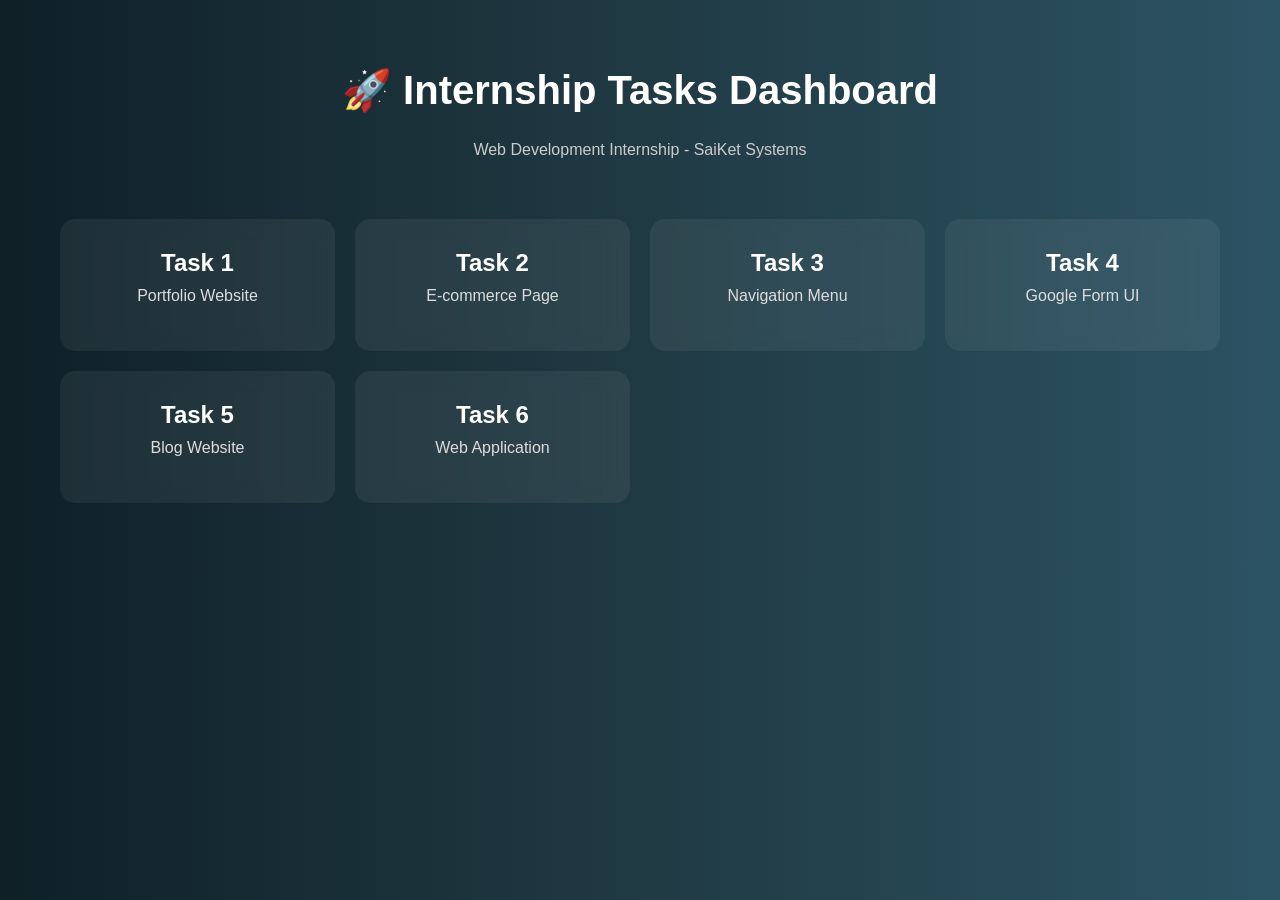
<file: index.html>
<!DOCTYPE html>
<html lang="en">
<head>
  <meta charset="UTF-8">
  <title>Internship Task Dashboard</title>
  <link rel="stylesheet" href="style.css">
</head>
<body>

  <div class="container">
    <h1>🚀 Internship Tasks Dashboard</h1>
    <p class="subtitle">Web Development Internship - SaiKet Systems</p>

    <div class="grid">
      <a href="./Task1-Portfolio/" class="card">
  <h2>Task 1</h2>
  <p>Portfolio Website</p>
</a>

<a href="./Task2-Ecommerce/" class="card">
  <h2>Task 2</h2>
  <p>E-commerce Page</p>
</a>

<a href="./Task3-Navbar/" class="card">
  <h2>Task 3</h2>
  <p>Navigation Menu</p>
</a>

<a href="./Task4-Form/" class="card">
  <h2>Task 4</h2>
  <p>Google Form UI</p>
</a>

<a href="./Task5-Blog/" class="card">
  <h2>Task 5</h2>
  <p>Blog Website</p>
</a>

<a href="./Task6-WebApp/" class="card">
  <h2>Task 6</h2>
  <p>Web Application</p>
</a>

      

    </div>
  </div>

</body>
</html>
</file>
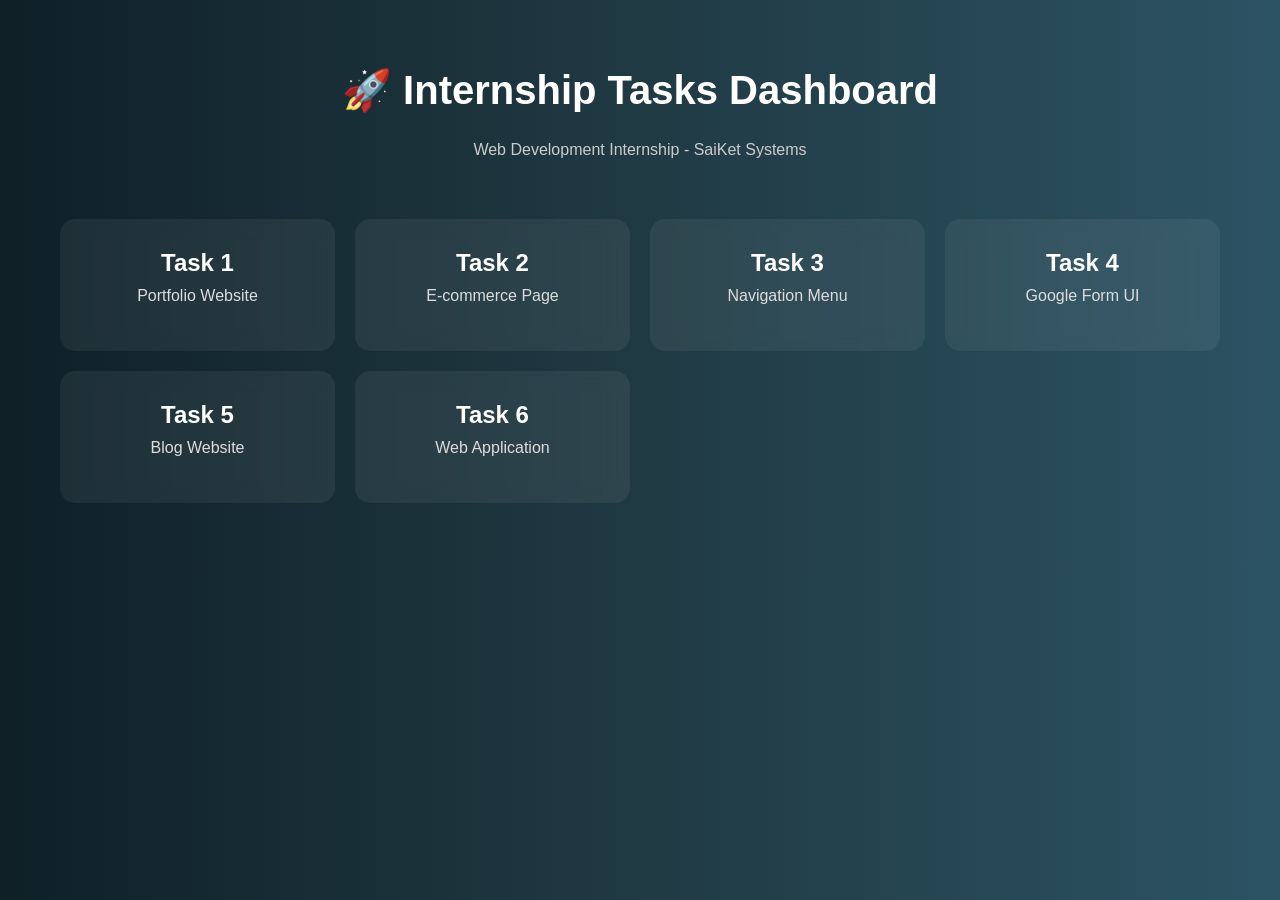
<file: FrontSheet/index.html>
<!DOCTYPE html>
<html lang="en">
<head>
  <meta charset="UTF-8">
  <title>Internship Task Dashboard</title>
  <link rel="stylesheet" href="style.css">
</head>
<body>

  <div class="container">
    <h1>🚀 Internship Tasks Dashboard</h1>
    <p class="subtitle">Web Development Internship - SaiKet Systems</p>

    <div class="grid">

      <a href="../Task1-Portfolio/index.html" class="card">
        <h2>Task 1</h2>
        <p>Portfolio Website</p>
      </a>

      <a href="../Task2-Ecommerce/index.html" class="card">
        <h2>Task 2</h2>
        <p>E-commerce Page</p>
      </a>

      <a href="../Task3-Navbar/index.html" class="card">
        <h2>Task 3</h2>
        <p>Navigation Menu</p>
      </a>

      <a href="../Task4-Form/index.html" class="card">
        <h2>Task 4</h2>
        <p>Google Form UI</p>
      </a>

      <a href="../Task5-Blog/index.html" class="card">
        <h2>Task 5</h2>
        <p>Blog Website</p>
      </a>

      <a href="../Task6-WebApp/index.html" class="card">
        <h2>Task 6</h2>
        <p>Web Application</p>
      </a>

    </div>
  </div>

</body>
</html>
</file>
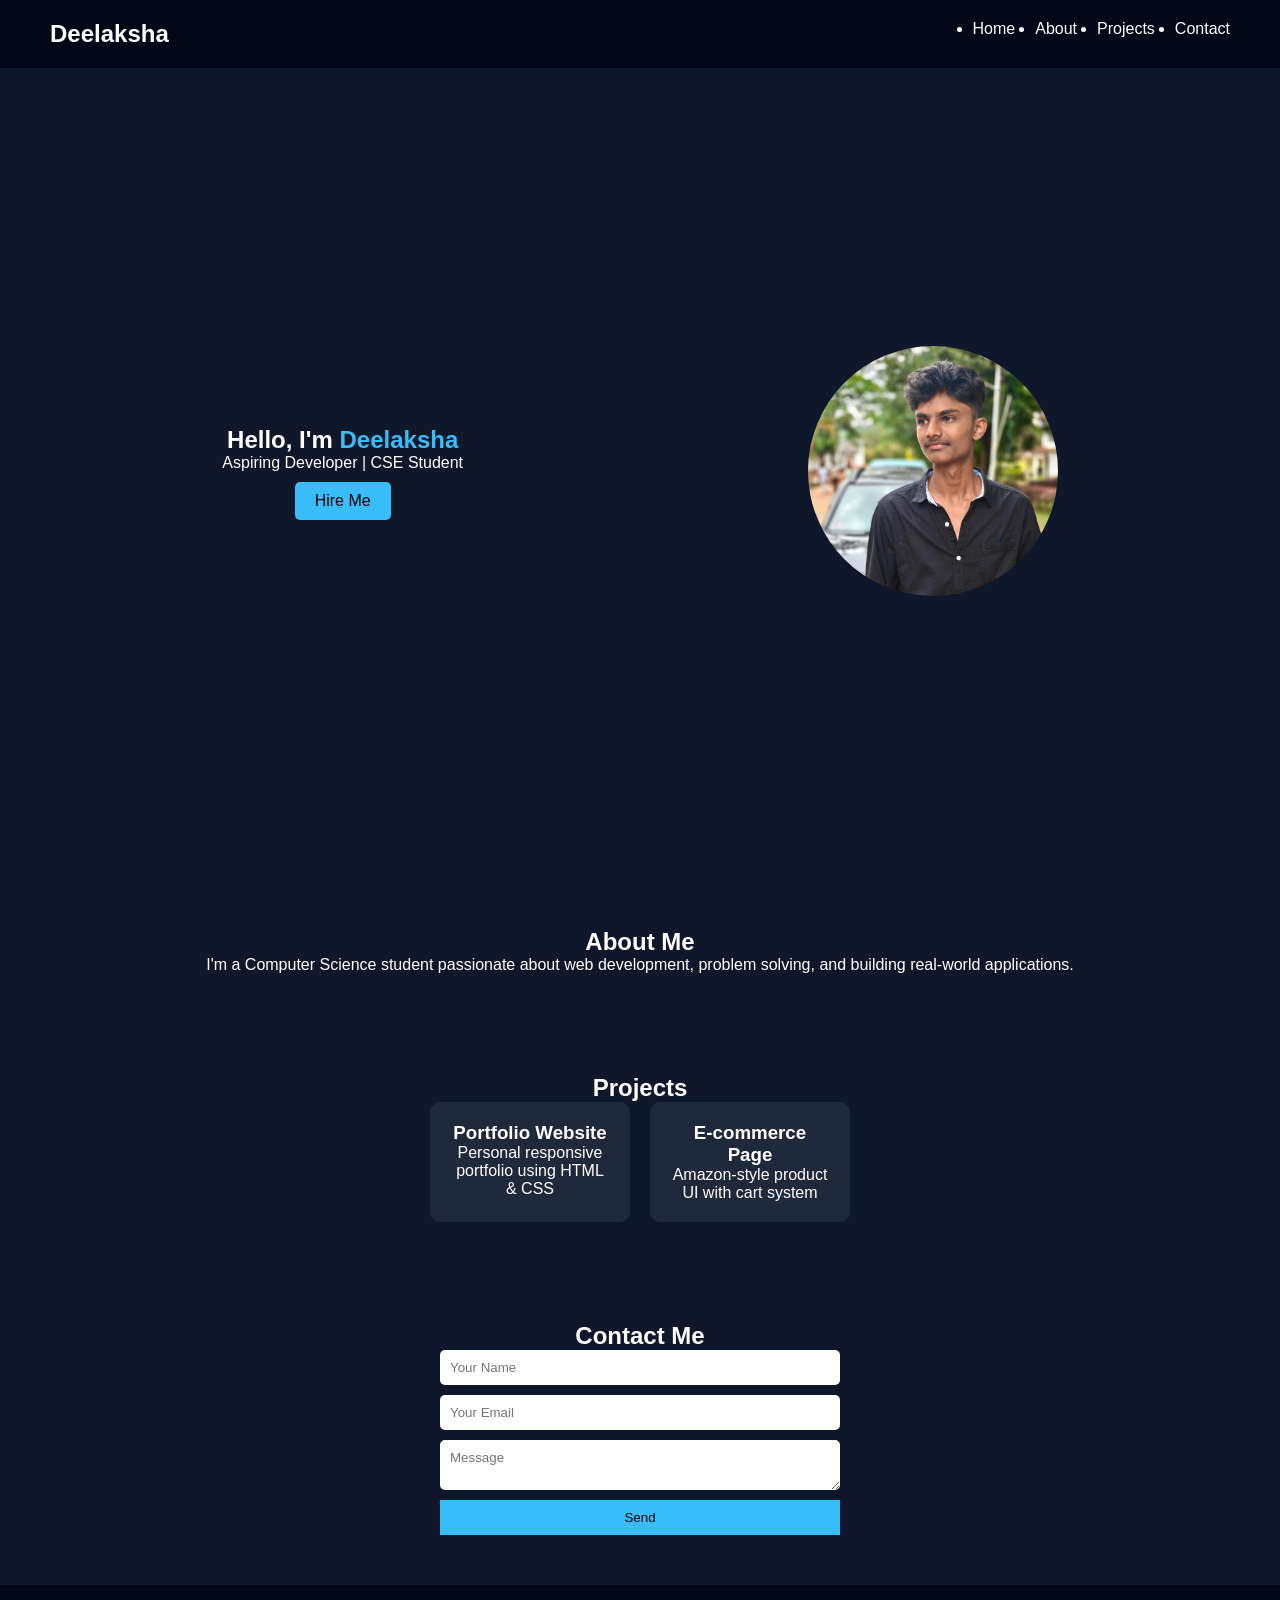
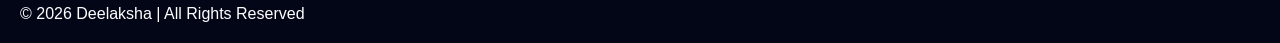
<file: Task1-Portfolio/index.html>
<!DOCTYPE html>
<html lang="en">
<head>
  <meta charset="UTF-8">
  <meta name="viewport" content="width=device-width, initial-scale=1.0">
  <title>Deelaksha | Portfolio</title>
  <link rel="stylesheet" href="style.css">
</head>
<body>

<!-- Navbar -->
<header>
  <nav class="navbar">
    <h2 class="logo">Deelaksha</h2>
    <ul class="nav-links">
      <li><a href="#home">Home</a></li>
      <li><a href="#about">About</a></li>
      <li><a href="#projects">Projects</a></li>
      <li><a href="#contact">Contact</a></li>
    </ul>
  </nav>
</header>

<!-- Hero Section -->
<section id="home" class="hero">
  <div class="hero-text">
    <h1>Hello, I'm <span>Deelaksha</span></h1>
    <p>Aspiring Developer | CSE Student</p>
    <a href="#contact" class="btn">Hire Me</a>
  </div>
  <div class="hero-img">
    <img src="photo.jpeg" alt="Profile">
  </div>
</section>

<!-- About -->
<section id="about">
  <h2>About Me</h2>
  <p>
    I'm a Computer Science student passionate about web development,
    problem solving, and building real-world applications.
  </p>
</section>

<!-- Projects -->
<section id="projects">
  <h2>Projects</h2>
  <div class="project-container">
    
    <div class="card">
      <h3>Portfolio Website</h3>
      <p>Personal responsive portfolio using HTML & CSS</p>
    </div>

    <div class="card">
      <h3>E-commerce Page</h3>
      <p>Amazon-style product UI with cart system</p>
    </div>

  </div>
</section>

<!-- Contact -->
<section id="contact">
  <h2>Contact Me</h2>
  <form>
    <input type="text" placeholder="Your Name" required>
    <input type="email" placeholder="Your Email" required>
    <textarea placeholder="Message"></textarea>
    <button type="submit">Send</button>
  </form>
</section>

<footer>
  <p>© 2026 Deelaksha | All Rights Reserved</p>
</footer>

</body>
</html>
</file>
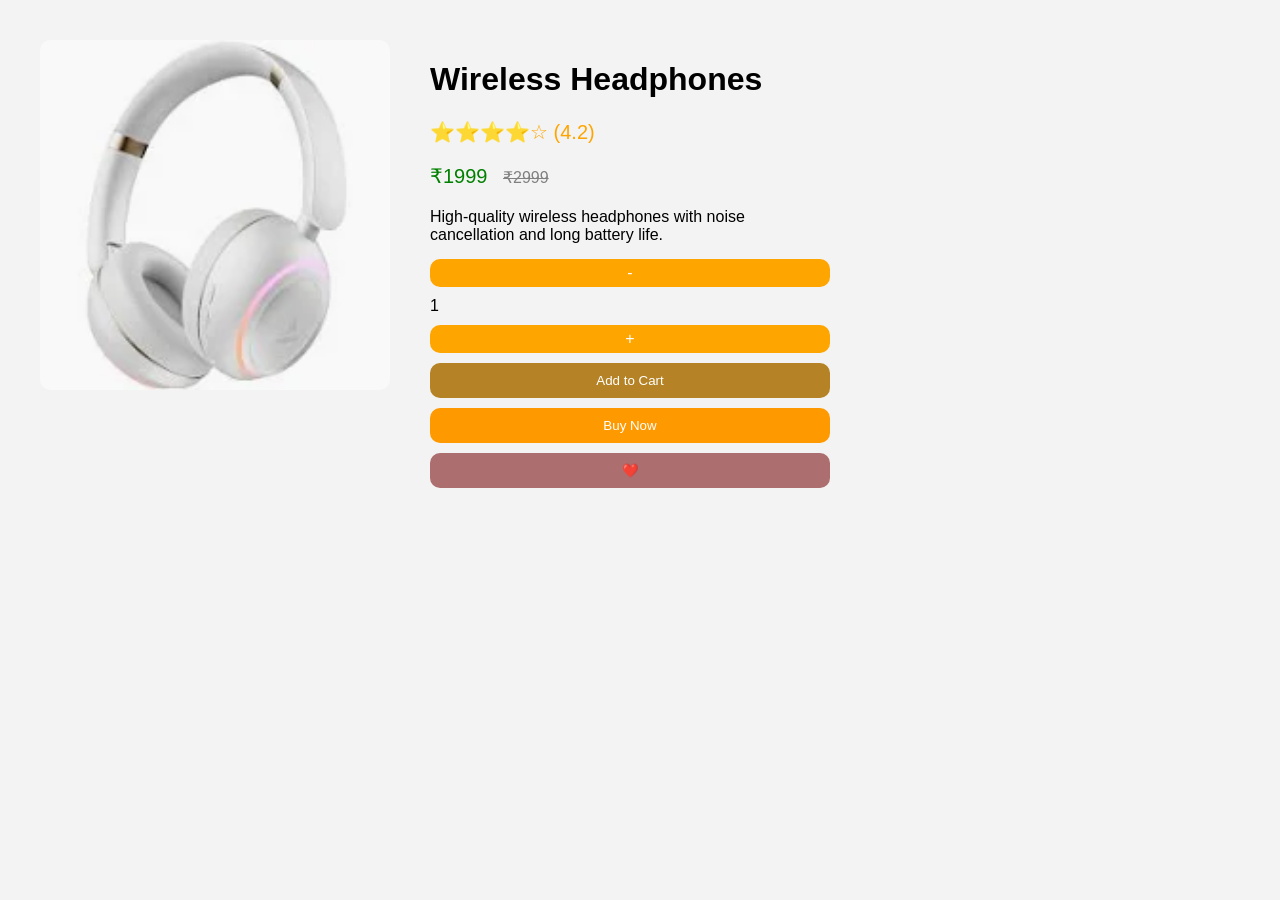
<file: Task2-Ecommerce/index.html>
<!DOCTYPE html>
<html lang="en">
<head>
    <meta charset="UTF-8">
    <title>E-commerce Product</title>
    <link rel="stylesheet" href="style.css">
</head>
<body>

<div class="container">

    <!-- Product Image -->
    <div class="image-section">
        <img src="headset.webp" alt="Product">
    </div>

    <!-- Product Details -->
    <div class="details-section">
        <h1>Wireless Headphones</h1>

        <div class="rating">⭐⭐⭐⭐☆ (4.2)</div>

        <p class="price">₹1999 <span class="old-price">₹2999</span></p>

        <p class="description">
            High-quality wireless headphones with noise cancellation and long battery life.
        </p>

        <!-- Quantity -->
        <div class="quantity">
            <button onclick="decrease()">-</button>
            <span id="qty">1</span>
            <button onclick="increase()">+</button>
        </div>

        <!-- Buttons -->
        <button class="cart" onclick="addToCart()">Add to Cart</button>
        <button class="buy">Buy Now</button>
        <button class="wishlist" onclick="wishlist()">❤️</button>
    </div>

</div>

<script src="script.js"></script>
</div>
</body>
</html>
</file>
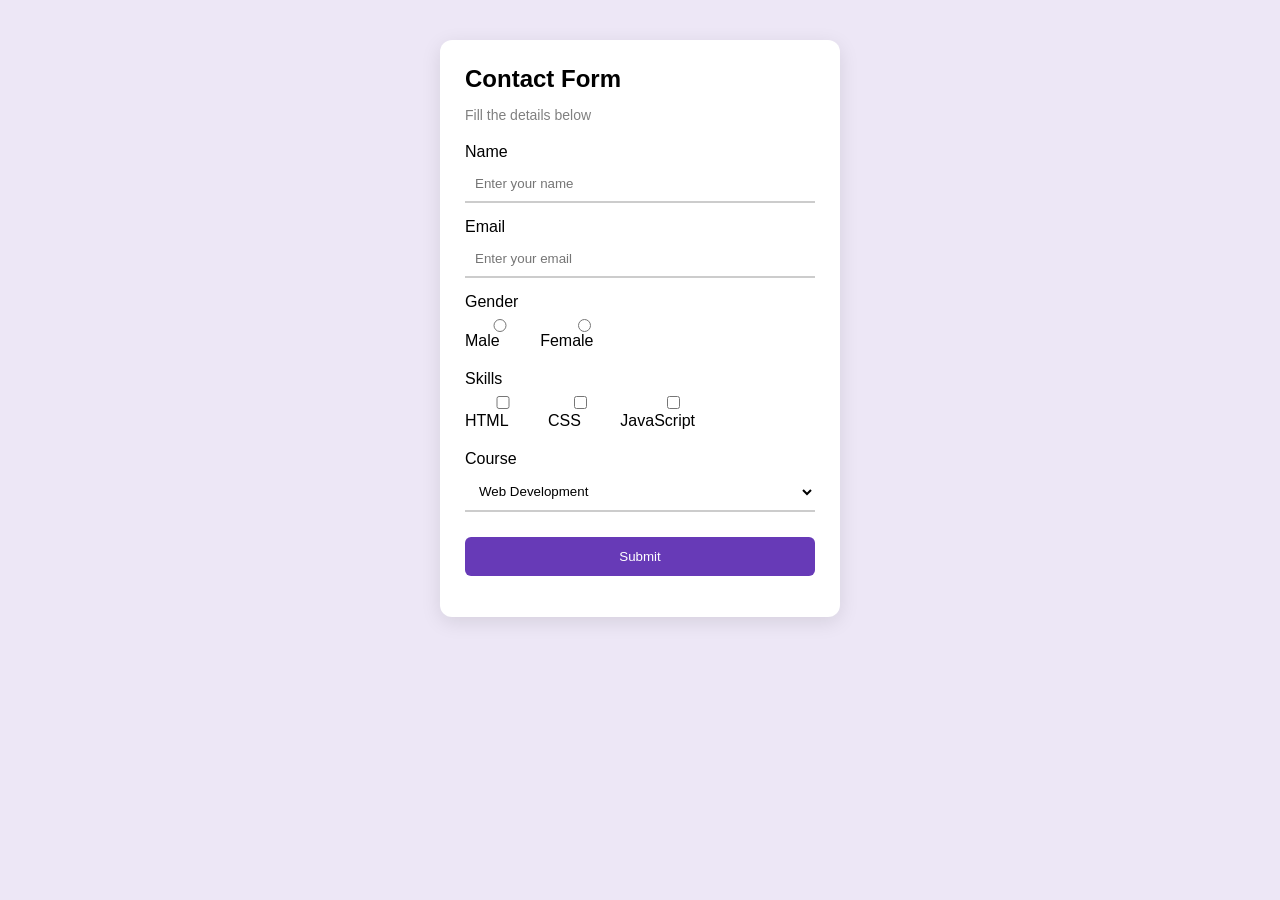
<file: Task4-Form/index.html>
<body>

<div class="form-wrapper">
    <div class="form-card">
        <h2>Contact Form</h2>
        <link rel="stylesheet" href="style.css">
        <p class="subtitle">Fill the details below</p>

        <form onsubmit="return validateForm()">

            <div class="input-group">
                <label>Name</label>
                <input type="text" id="name" placeholder="Enter your name">
            </div>

            <div class="input-group">
                <label>Email</label>
                <input type="email" id="email" placeholder="Enter your email">
            </div>

            <!-- Gender -->
            <div class="input-group">
                <label>Gender</label>
                <div class="inline">
                    <label><input type="radio" name="gender"> Male</label>
                    <label><input type="radio" name="gender"> Female</label>
                </div>
            </div>

            <!-- Skills -->
            <div class="input-group">
                <label>Skills</label>
                <div class="inline">
                    <label><input type="checkbox"> HTML</label>
                    <label><input type="checkbox"> CSS</label>
                    <label><input type="checkbox"> JavaScript</label>
                </div>
            </div>

            <!-- Dropdown -->
            <div class="input-group">
                <label>Course</label>
                <select>
                    <option>Web Development</option>
                    <option>Data Science</option>
                </select>
            </div>

            <button type="submit">Submit</button>

        </form>
    </div>
</div>

<script src="script.js"></script>
</body>
</file>
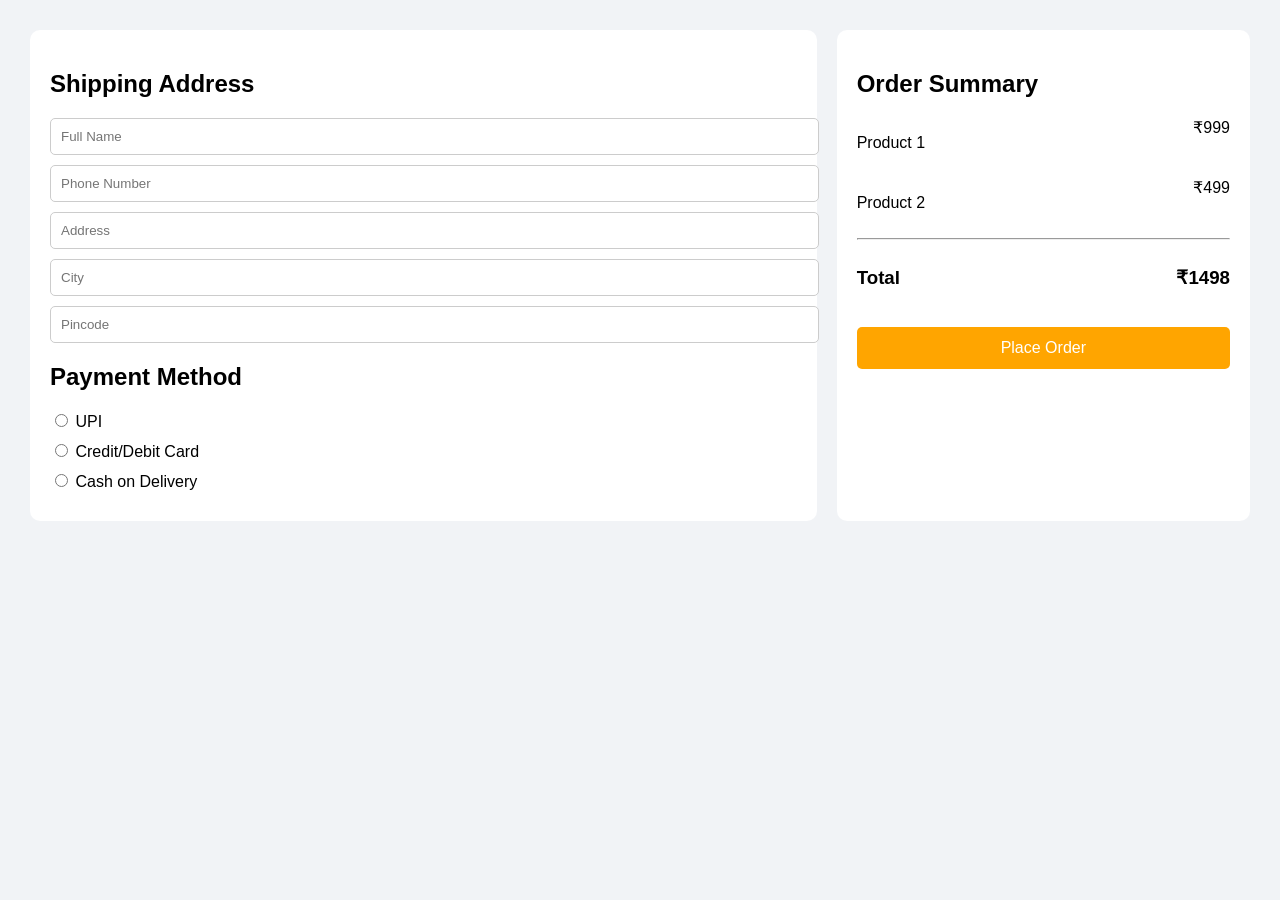
<file: Task5-Blog/index.html>
<!DOCTYPE html>
<html lang="en">
<head>
  <meta charset="UTF-8">
  <title>Checkout</title>
  <link rel="stylesheet" href="style.css">
</head>
<body>

<div class="checkout-container">

  <!-- LEFT: ADDRESS + PAYMENT -->
  <div class="checkout-left">

    <h2>Shipping Address</h2>
    <form class="address-form">
      <input type="text" placeholder="Full Name" required>
      <input type="text" placeholder="Phone Number" required>
      <input type="text" placeholder="Address" required>
      <input type="text" placeholder="City" required>
      <input type="text" placeholder="Pincode" required>
    </form>

    <h2>Payment Method</h2>
    <div class="payment-method">
      <label><input type="radio" name="payment"> UPI</label>
      <label><input type="radio" name="payment"> Credit/Debit Card</label>
      <label><input type="radio" name="payment"> Cash on Delivery</label>
    </div>

  </div>

  <!-- RIGHT: ORDER SUMMARY -->
  <div class="checkout-right">

    <h2>Order Summary</h2>

    <div class="order-item">
      <p>Product 1</p>
      <span>₹999</span>
    </div>

    <div class="order-item">
      <p>Product 2</p>
      <span>₹499</span>
    </div>

    <hr>

    <div class="total">
      <h3>Total</h3>
      <h3>₹1498</h3>
    </div>

    <button class="place-order">Place Order</button>

  </div>

</div>

</body>
</html>
</file>
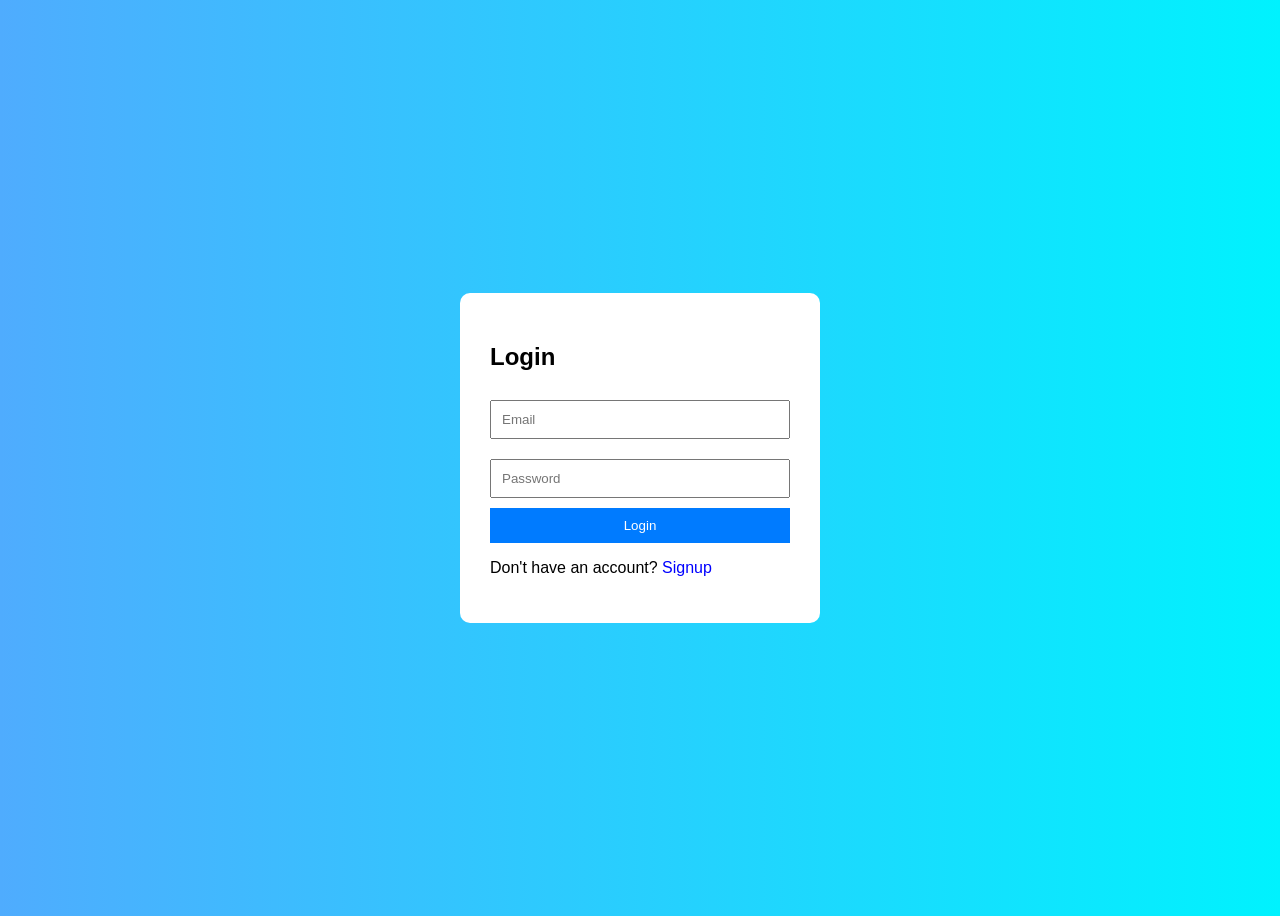
<file: Task6-WebApp/index.html>
<!DOCTYPE html>
<html lang="en">
<head>
  <meta charset="UTF-8">
  <title>Auth System</title>
  <link rel="stylesheet" href="style.css">
</head>
<body>

<div class="auth-container">

  <!-- LOGIN FORM -->
  <div class="form-box" id="loginBox">
    <h2>Login</h2>
    <input type="email" id="loginEmail" placeholder="Email">
    <input type="password" id="loginPassword" placeholder="Password">
    <button onclick="login()">Login</button>
    <p>Don't have an account? <span onclick="showSignup()">Signup</span></p>
  </div>

  <!-- SIGNUP FORM -->
  <div class="form-box hidden" id="signupBox">
    <h2>Signup</h2>
    <input type="text" id="signupName" placeholder="Full Name">
    <input type="email" id="signupEmail" placeholder="Email">
    <input type="password" id="signupPassword" placeholder="Password">
    <button onclick="signup()">Signup</button>
    <p>Already have an account? <span onclick="showLogin()">Login</span></p>
  </div>

</div>

<script src="script.js"></script>
</body>
</html>
</file>
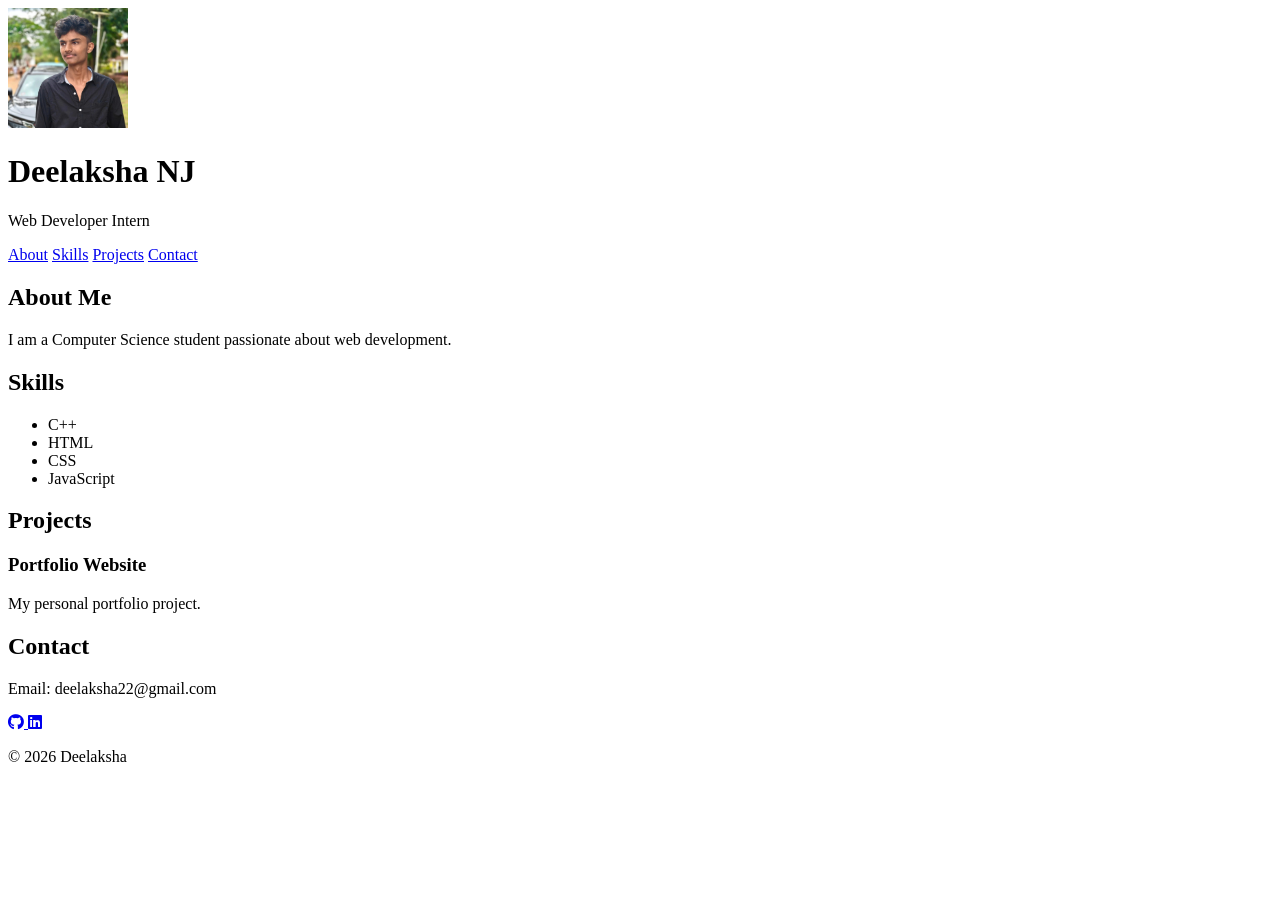
<file: Task1index.html>
<!DOCTYPE html>
<html lang="en">
<head>
    <meta charset="UTF-8">
    <meta name="viewport" content="width=device-width, initial-scale=1.0">
    <title>My Portfolio</title>

    <link rel="stylesheet" href="https://cdnjs.cloudflare.com/ajax/libs/font-awesome/6.5.0/css/all.min.css">
</head>
<body>

<header>
    <img src="photo.jpeg" width="120">
    <h1>Deelaksha NJ</h1>
    <p>Web Developer Intern</p>
</header>

<nav>
    <a href="#about">About</a>
    <a href="#skills">Skills</a>
    <a href="#projects">Projects</a>
    <a href="#contact">Contact</a>
</nav>

<section id="about">
    <h2>About Me</h2>
    <p>I am a Computer Science student passionate about web development.</p>
</section>

<section id="skills">
    <h2>Skills</h2>
    <ul>
        <li>C++</li>
        <li>HTML</li>
        <li>CSS</li>
        <li>JavaScript</li>
    </ul>
</section>

<section id="projects">
    <h2>Projects</h2>
    <div>
        <h3>Portfolio Website</h3>
        <p>My personal portfolio project.</p>
    </div>
</section>

<section id="contact">
    <h2>Contact</h2>
    <p>Email: deelaksha22@gmail.com</p>

    <div class="socials">
        <a href="https://github.com/Deelaksha22" target="_blank">
            <i class="fab fa-github"></i>
        </a>

        <a href="https://linkedin.com/in/Deelaksha-NJ" target="_blank">
            <i class="fab fa-linkedin"></i>
        </a>
    </div>
</section>
<footer>
    <p>© 2026 Deelaksha</p>
</footer>

</body>
</html>
</file>
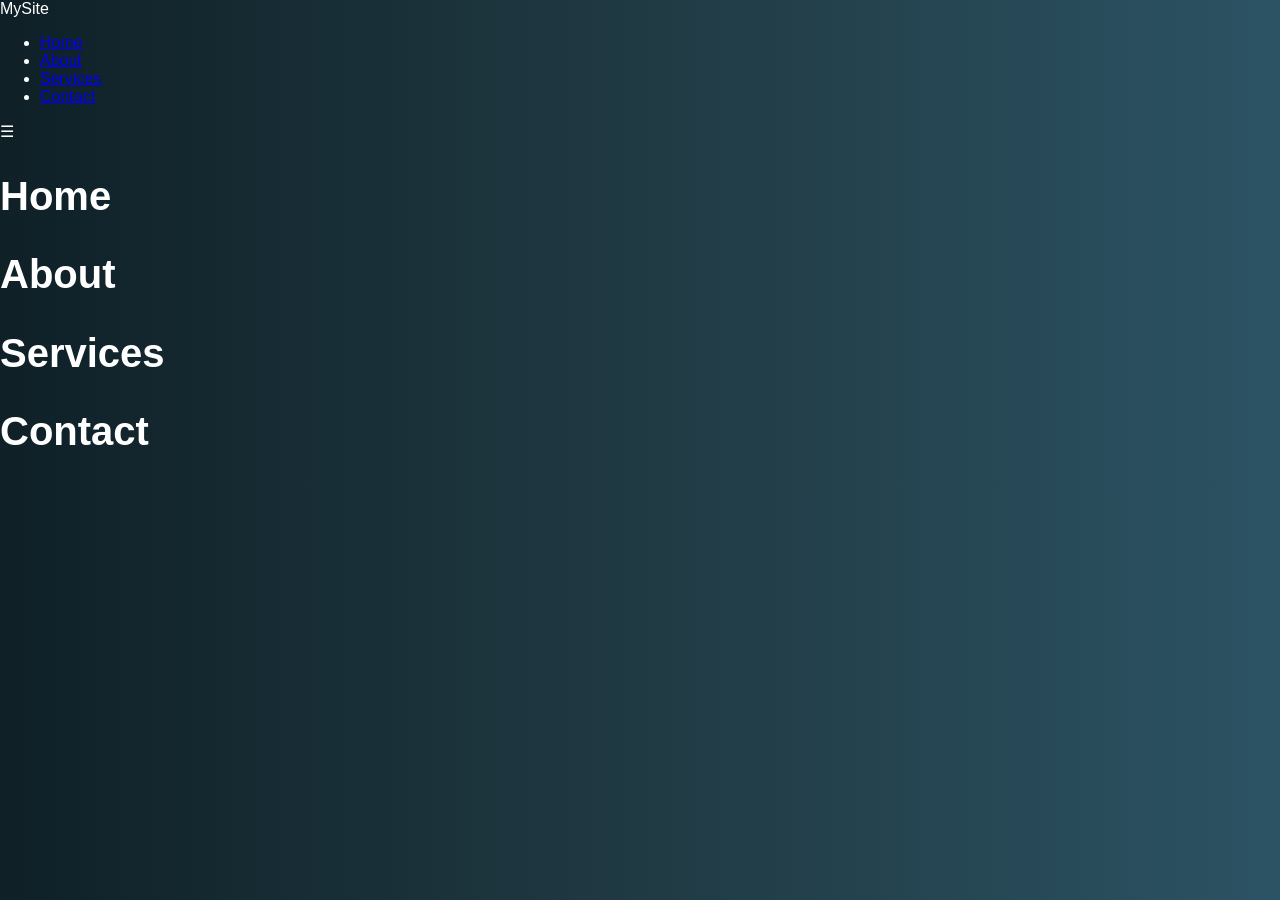
<file: Task3index.html>
<!DOCTYPE html>
<html lang="en">
<head>
    <meta charset="UTF-8">
    <meta name="viewport" content="width=device-width, initial-scale=1.0">
    <title>Navigation Menu</title>
    <link rel="stylesheet" href="style.css">
</head>
<body>

<nav>
    <div class="logo">MySite</div>

    <ul id="menu">
        <li><a href="#home">Home</a></li>
        <li><a href="#about">About</a></li>
        <li><a href="#services">Services</a></li>
        <li><a href="#contact">Contact</a></li>
    </ul>

    <!-- Mobile menu button -->
    <div class="menu-toggle" onclick="toggleMenu()">☰</div>
</nav>

<section id="home"><h1>Home</h1></section>
<section id="about"><h1>About</h1></section>
<section id="services"><h1>Services</h1></section>
<section id="contact"><h1>Contact</h1></section>

<script src="script.js"></script>
</body>
</html>
</file>
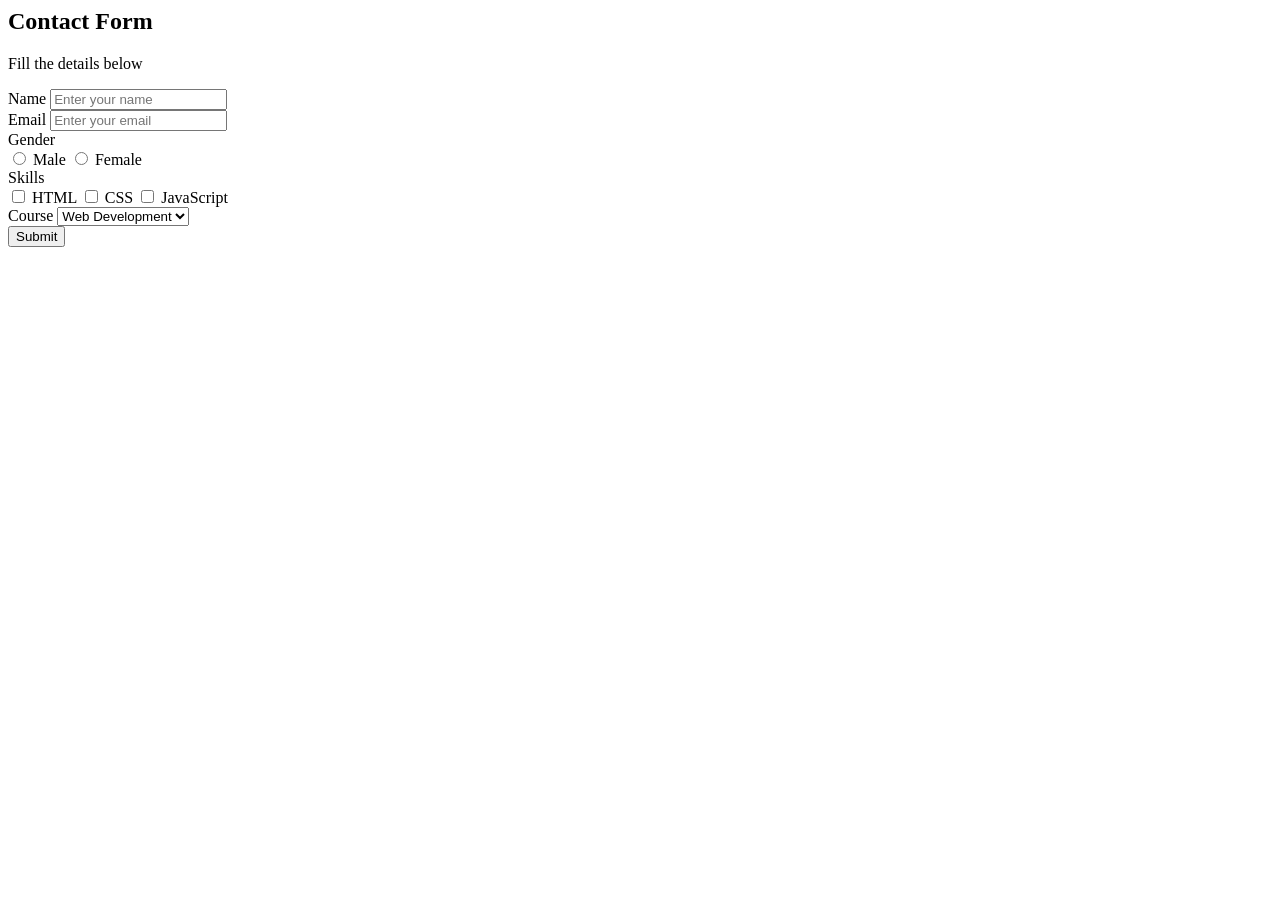
<file: Task4index.html>
<body>

<div class="form-wrapper">
    <div class="form-card">
        <h2>Contact Form</h2>
        <p class="subtitle">Fill the details below</p>

        <form onsubmit="return validateForm()">

            <div class="input-group">
                <label>Name</label>
                <input type="text" id="name" placeholder="Enter your name">
            </div>

            <div class="input-group">
                <label>Email</label>
                <input type="email" id="email" placeholder="Enter your email">
            </div>

            <!-- Gender -->
            <div class="input-group">
                <label>Gender</label>
                <div class="inline">
                    <label><input type="radio" name="gender"> Male</label>
                    <label><input type="radio" name="gender"> Female</label>
                </div>
            </div>

            <!-- Skills -->
            <div class="input-group">
                <label>Skills</label>
                <div class="inline">
                    <label><input type="checkbox"> HTML</label>
                    <label><input type="checkbox"> CSS</label>
                    <label><input type="checkbox"> JavaScript</label>
                </div>
            </div>

            <!-- Dropdown -->
            <div class="input-group">
                <label>Course</label>
                <select>
                    <option>Web Development</option>
                    <option>Data Science</option>
                </select>
            </div>

            <button type="submit">Submit</button>

        </form>
    </div>
</div>

<script src="script.js"></script>
</body>
</file>
<file: style.css>
body {
  margin: 0;
  font-family: Arial, sans-serif;
  background: linear-gradient(to right, #0f2027, #203a43, #2c5364);
  color: white;
}

.container {
  text-align: center;
  padding: 40px;
}

h1 {
  font-size: 40px;
}

.subtitle {
  margin-bottom: 40px;
  color: #ccc;
}

.grid {
  display: grid;
  grid-template-columns: repeat(auto-fit, minmax(220px, 1fr));
  gap: 20px;
  padding: 20px;
}

.card {
  background: #ffffff10;
  padding: 30px;
  border-radius: 15px;
  text-decoration: none;
  color: white;
  transition: 0.3s;
  backdrop-filter: blur(10px);
}

.card:hover {
  transform: scale(1.05);
  background: #ffffff20;
}

.card h2 {
  margin: 0;
  font-size: 24px;
}

.card p {
  margin-top: 10px;
  color: #ddd;
}
</file>
<file: FrontSheet/style.css>
body {
  margin: 0;
  font-family: Arial, sans-serif;
  background: linear-gradient(to right, #0f2027, #203a43, #2c5364);
  color: white;
}

.container {
  text-align: center;
  padding: 40px;
}

h1 {
  font-size: 40px;
}

.subtitle {
  margin-bottom: 40px;
  color: #ccc;
}

.grid {
  display: grid;
  grid-template-columns: repeat(auto-fit, minmax(220px, 1fr));
  gap: 20px;
  padding: 20px;
}

.card {
  background: #ffffff10;
  padding: 30px;
  border-radius: 15px;
  text-decoration: none;
  color: white;
  transition: 0.3s;
  backdrop-filter: blur(10px);
}

.card:hover {
  transform: scale(1.05);
  background: #ffffff20;
}

.card h2 {
  margin: 0;
  font-size: 24px;
}

.card p {
  margin-top: 10px;
  color: #ddd;
}
</file>
<file: Task1-Portfolio/style.css>
* {
  margin: 0;
  padding: 0;
  box-sizing: border-box;
  font-family: 'Poppins', sans-serif;
}

body {
  background: #0f172a;
  color: #fff;
}

/* Navbar */
.navbar {
  display: flex;
  justify-content: space-between;
  padding: 20px 50px;
  background: #020617;
}

.nav-links {
  display: flex;
  gap: 20px;
}

.nav-links a {
  color: white;
  text-decoration: none;
  transition: 0.3s;
}

.nav-links a:hover {
  color: #38bdf8;
}

/* Hero */
.hero {
  display: flex;
  justify-content: space-around;
  align-items: center;
  height: 90vh;
}

.hero-text h1 span {
  color: #38bdf8;
}

.btn {
  padding: 10px 20px;
  background: #38bdf8;
  border: none;
  border-radius: 5px;
  color: black;
  text-decoration: none;
  margin-top: 10px;
  display: inline-block;
}

.hero-img img {
  width: 250px;
  border-radius: 50%;
}

/* Sections */
section {
  padding: 50px;
  text-align: center;
}

/* Projects */
.project-container {
  display: flex;
  justify-content: center;
  gap: 20px;
}

.card {
  background: #1e293b;
  padding: 20px;
  border-radius: 10px;
  width: 200px;
  transition: 0.3s;
}

.card:hover {
  transform: scale(1.05);
}

/* Contact */
form {
  display: flex;
  flex-direction: column;
  gap: 10px;
  max-width: 400px;
  margin: auto;
}

input, textarea {
  padding: 10px;
  border: none;
  border-radius: 5px;
}

button {
  background: #38bdf8;
  border: none;
  padding: 10px;
  cursor: pointer;
}

/* Footer */
footer {
  padding: 20px;
  background: #020617;
}
</file>
<file: Task2-Ecommerce/style.css>
body {
    margin: 0;
    font-family: Arial;
    background: #f3f3f3;
}

/* Layout */
.container {
    display: flex;
    padding: 40px;
    gap: 40px;
}

/* Image */
.image-section img {
    width: 350px;
    border-radius: 10px;
}

/* Details */
.details-section {
    max-width: 400px;
}

/* Rating */
.rating {
    color: orange;
    margin: 10px 0;
}

/* Price */
.price {
    font-size: 24px;
    color: #7f311e;
}

.old-price {
    text-decoration: line-through;
    color: gray;
    font-size: 16px;
    margin-left: 10px;
}

/* Description */
.description {
    margin: 15px 0;
}

/* Quantity */
.quantity button {
    padding: 5px 10px;
}

/* Buttons */
button {
    display: block;
    width: 100%;
    margin: 10px 0;
    padding: 10px;
    border: none;
    border-radius: 5px;
    cursor: pointer;
}

.cart {
    background: rgb(181, 131, 38);
}

.buy {
    background: #ff9900;
}

.wishlist {
    background: rgb(172, 110, 110);
    color: white;
}

.product {
    background: white;
    padding: 20px;
    border-radius: 15px;
    text-align: center;
    width: 300px;
}

.product img {
    width: 100%;
    border-radius: 10px;
}

.price {
    color: green;
    font-size: 20px;
}

button {
    background: orange;
    color: white;
    padding: 10px;
    border: none;
    border-radius: 10px;
    cursor: pointer;
}

button:hover {
    background: darkorange;
}
.rating {
    font-size: 20px;
    margin: 10px 0;
}

.quantity {
    margin: 10px 0;
}

.quantity button {
    padding: 5px 10px;
    font-size: 16px;
}
</file>
<file: Task4-Form/style.css>
body {
    margin: 0;
    font-family: 'Segoe UI', sans-serif;
    background: #ede7f6;
}

/* Centering */
.form-wrapper {
    display: flex;
    justify-content: center;
    padding: 40px 10px;
}

/* Card */
.form-card {
    background: white;
    width: 350px;
    padding: 25px;
    border-radius: 12px;
    box-shadow: 0 5px 20px rgba(0,0,0,0.1);
}

/* Title */
h2 {
    margin: 0;
}

.subtitle {
    color: gray;
    font-size: 14px;
    margin-bottom: 20px;
}

/* Inputs */
.input-group {
    margin-bottom: 15px;
}

label {
    display: block;
    margin-bottom: 5px;
    font-weight: 500;
}

/* Input style */
input, select {
    width: 100%;
    padding: 10px;
    border: none;
    border-bottom: 2px solid #ccc;
    outline: none;
    background: transparent;
}

/* Focus effect */
input:focus, select:focus {
    border-bottom: 2px solid #673ab7;
}

/* Inline */
.inline {
    display: flex;
    gap: 15px;
}

.inline label {
    font-weight: normal;
}

/* Button */
button {
    width: 100%;
    padding: 12px;
    background: #673ab7;
    color: white;
    border: none;
    border-radius: 6px;
    cursor: pointer;
    margin-top: 10px;
}

button:hover {
    background: #5e35b1;
}
</file>
<file: Task5-Blog/style.css>
body {
  font-family: Arial;
  background: #f1f3f6;
  margin: 0;
}

.checkout-container {
  display: flex;
  gap: 20px;
  padding: 30px;
}

/* LEFT SECTION */
.checkout-left {
  flex: 2;
  background: white;
  padding: 20px;
  border-radius: 10px;
}

.address-form input {
  display: block;
  width: 100%;
  margin: 10px 0;
  padding: 10px;
  border: 1px solid #ccc;
  border-radius: 5px;
}

.payment-method label {
  display: block;
  margin: 10px 0;
}

/* RIGHT SECTION */
.checkout-right {
  flex: 1;
  background: white;
  padding: 20px;
  border-radius: 10px;
}

.order-item {
  display: flex;
  justify-content: space-between;
  margin: 10px 0;
}

.total {
  display: flex;
  justify-content: space-between;
  font-weight: bold;
}

.place-order {
  width: 100%;
  padding: 12px;
  background: orange;
  border: none;
  color: white;
  font-size: 16px;
  margin-top: 20px;
  cursor: pointer;
  border-radius: 5px;
}

.place-order:hover {
  background: darkorange;
}
</file>
<file: Task6-WebApp/style.css>
body {
  font-family: Arial;
  background: linear-gradient(to right, #4facfe, #00f2fe);
  display: flex;
  justify-content: center;
  align-items: center;
  height: 100vh;
}

.auth-container {
  background: white;
  padding: 30px;
  border-radius: 10px;
  width: 300px;
}

.form-box {
  display: flex;
  flex-direction: column;
}

.form-box input {
  margin: 10px 0;
  padding: 10px;
}

.form-box button {
  padding: 10px;
  background: #007bff;
  color: white;
  border: none;
  cursor: pointer;
}

.form-box span {
  color: blue;
  cursor: pointer;
}

.hidden {
  display: none;
}
</file>
